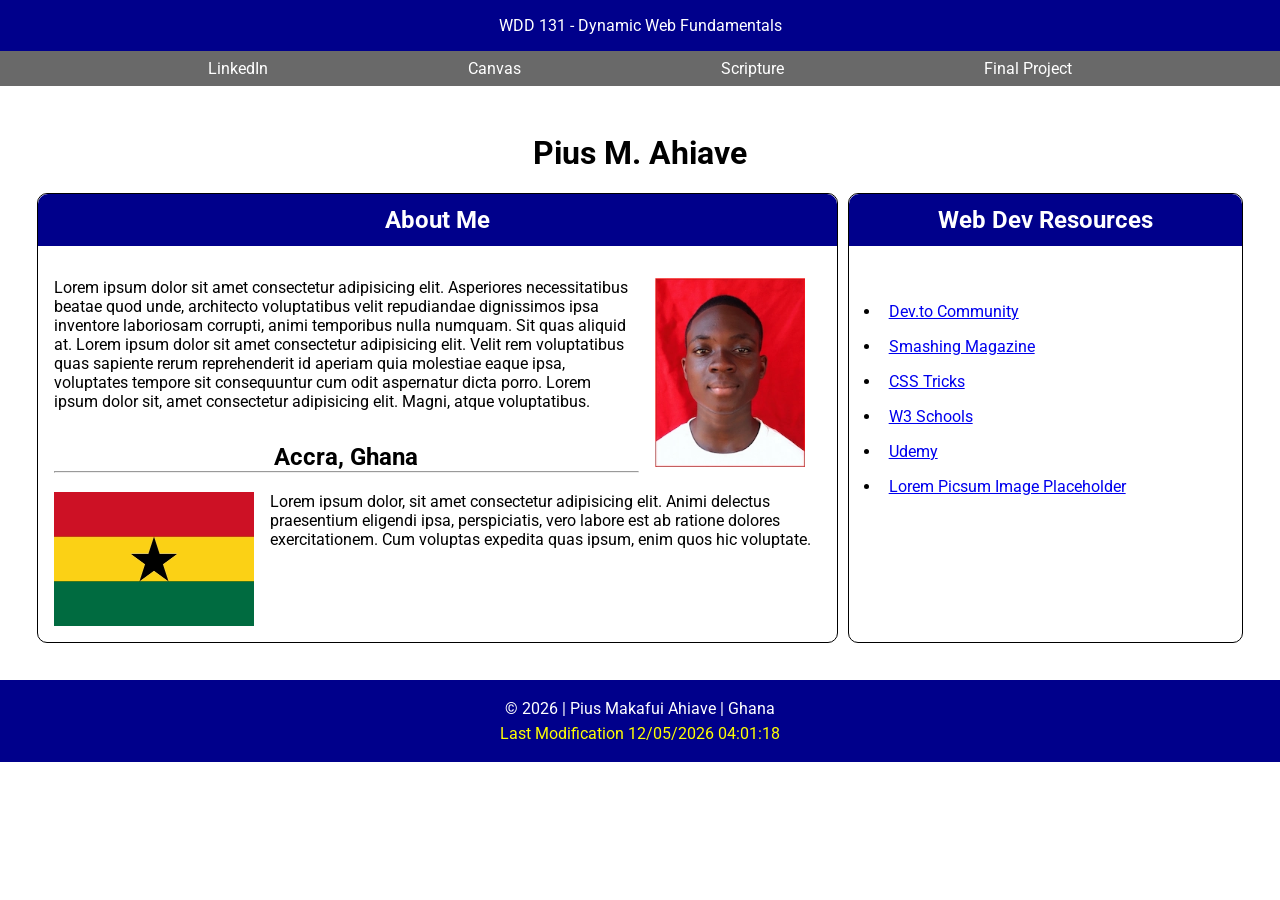
<file: index.html>
<!DOCTYPE html>
<html lang="en">
<head>
    <meta charset="UTF-8">
    <meta name="viewport" content="width=device-width, initial-scale=1.0">
    <meta name="description" content="WDD 131 - Dynamic Web Fundamentals - Pius Ahiave, a homepage with the author's personal information.">
    <meta name="author" content="Pius Ahiave">
    <title>WDD 131 - Dynamic Web Fundamentals - Pius Ahiave</title>
    <link rel="stylesheet" href="styles/base.css">
    <script src="scripts/getdates.js" defer></script>
    <link rel="preconnect" href="https://fonts.googleapis.com">
    <link rel="preconnect" href="https://fonts.gstatic.com" crossorigin>
    <link href="https://fonts.googleapis.com/css2?family=Roboto:ital@0;1&display=swap" rel="stylesheet">
</head>
<body>
    <header>
        <span id="course-title">WDD 131 - Dynamic Web Fundamentals</span>
        <nav>
            <ul>
                <li><a href="www.linkedin.com">LinkedIn</a></li>
                <li><a href="https://byupw.instructure.com">Canvas</a></li>
                <li><a href="https://www.churchofjesuschrist.org/study/scriptures/bofm/1-ne/3?lang=eng&id=p7#p7">Scripture</a></li>
                <li><a href="#">Final Project</a></li>
            </ul>
        </nav>
    </header>
    <main>
        <h1>Pius M. Ahiave</h1>
        <section class="card first">
            <h2>About Me</h2> 
            <div class="one">
                <img src="images/profile.webp" alt="My picture / profile picture" width="150">
                <p>Lorem ipsum dolor sit amet consectetur adipisicing elit. Asperiores necessitatibus beatae quod unde, architecto voluptatibus velit repudiandae dignissimos ipsa inventore laboriosam corrupti, animi temporibus nulla numquam. Sit quas aliquid at. Lorem ipsum dolor sit amet consectetur adipisicing elit. Velit rem voluptatibus quas sapiente rerum reprehenderit id aperiam quia molestiae eaque ipsa, voluptates tempore sit consequuntur cum odit aspernatur dicta porro. Lorem ipsum dolor sit, amet consectetur adipisicing elit. Magni, atque voluptatibus.</p>
            </div>
            <div class="two">
                <h2>Accra, Ghana</h2>
                <hr>
                <br>
                <img src="images/flag.webp" alt="Flag of Ghana" width="200">
                <p>Lorem ipsum dolor, sit amet consectetur adipisicing elit. Animi delectus praesentium eligendi ipsa, perspiciatis, vero labore est ab ratione dolores exercitationem. Cum voluptas expedita quas ipsum, enim quos hic voluptate.</p>
            </div>
        </section>
        <section class="card second">
            <h2>Web Dev Resources</h2>
            <div class="three">
                <ul>
                    <li><a href="#">Dev.to Community</a></li>
                    <li><a href="#">Smashing Magazine</a></li>
                    <li><a href="#">CSS Tricks</a></li>
                    <li><a href="#">W3 Schools</a></li>
                    <li><a href="#">Udemy</a></li>
                    <li><a href="#">Lorem Picsum Image Placeholder</a></li>
                </ul>
            </div>
        </section>
    </main>
    <footer>
        <p>© <span id="currentyear"></span> | Pius Makafui Ahiave | Ghana</p>
        <p id="lastModified"></p>
    </footer>
</body>
</html>
</file>
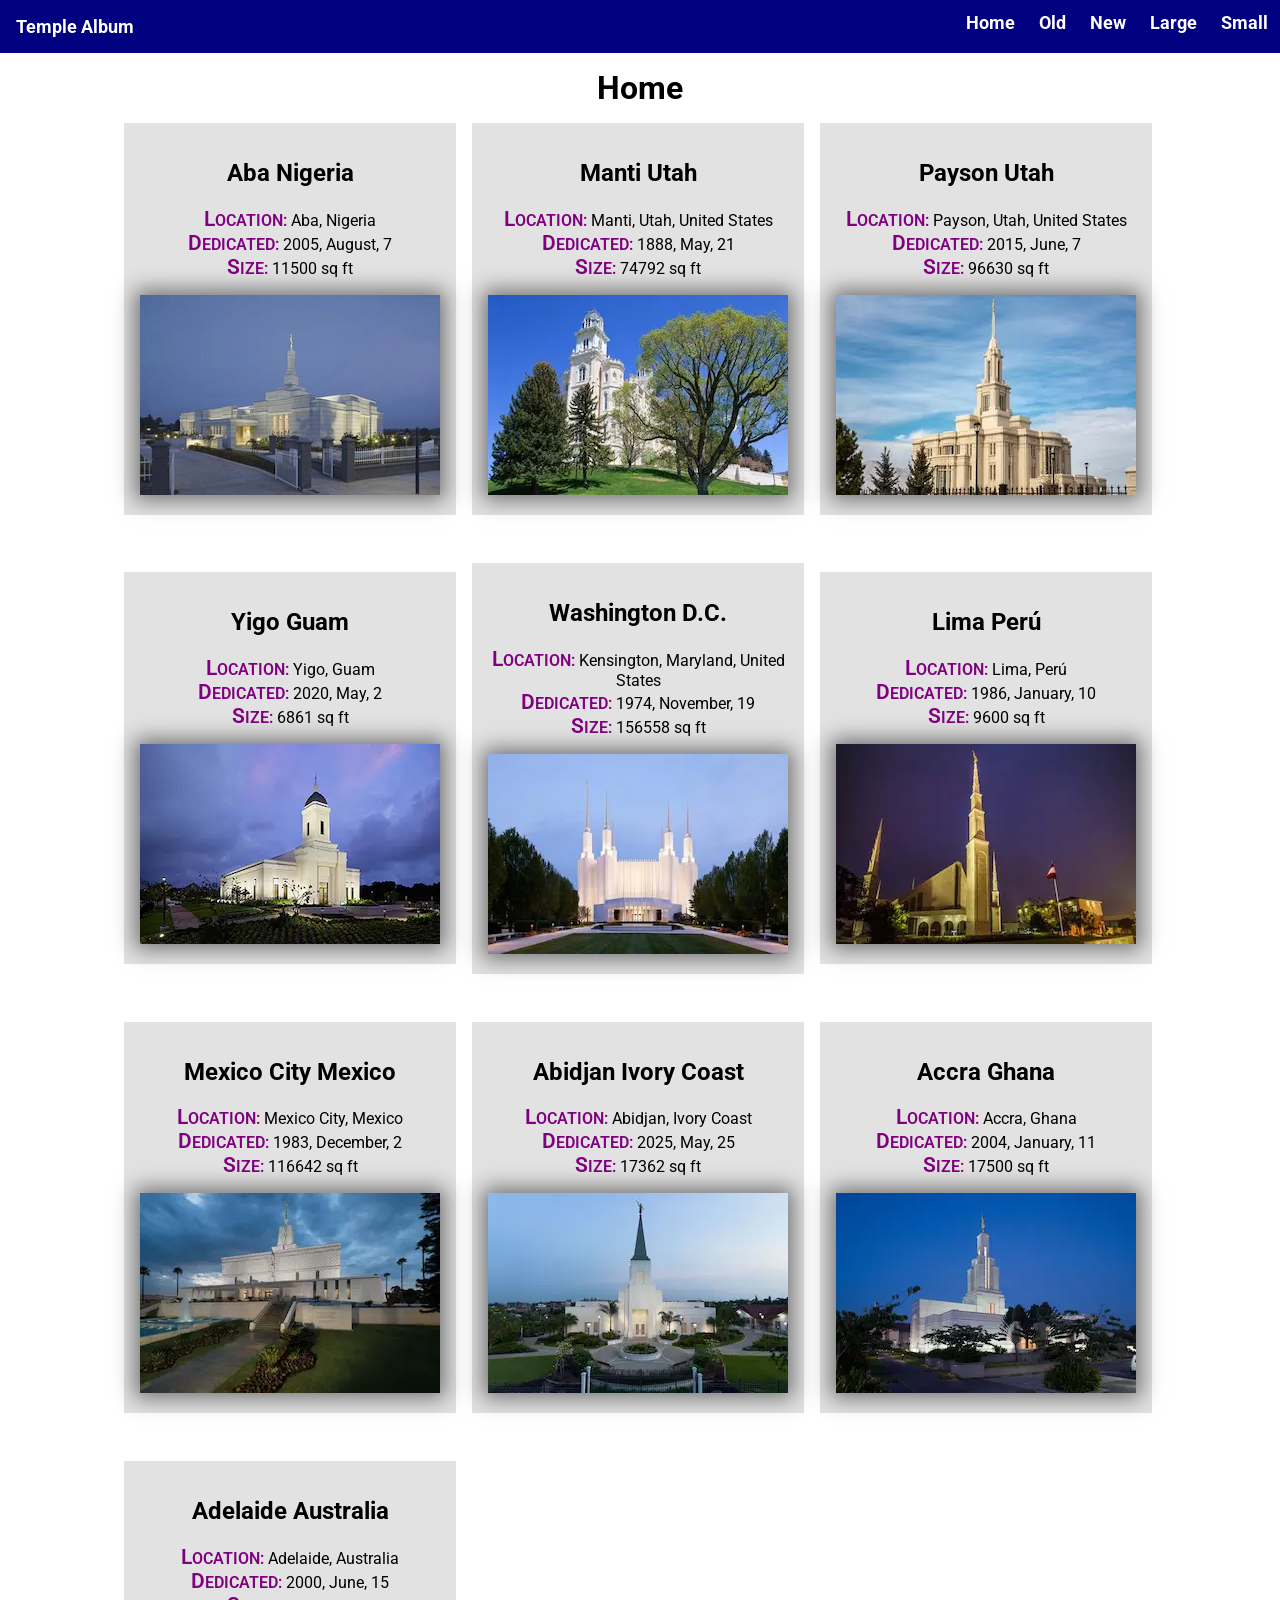
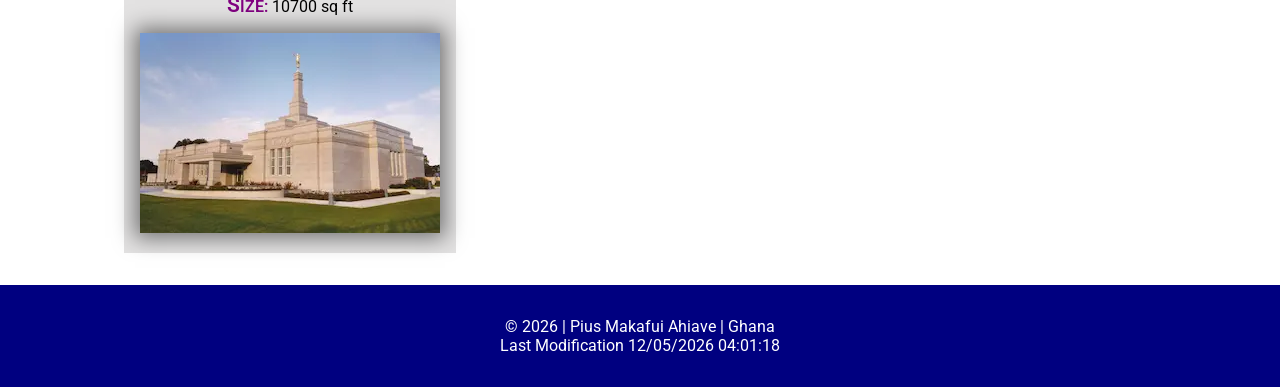
<file: filtered-temples.html>
<!DOCTYPE html>
<html lang="en">
<head>
    <meta charset="UTF-8">
    <meta name="viewport" content="width=device-width, initial-scale=1.0">
    <meta name="description" content="A basic page to demonstrate programming responsive page and menu.">
    <meta name="author" content="Pius Ahiave">
    <title>Temple Album</title>
    <link rel="stylesheet" href="styles/filtered-temples.css">
    <link rel="stylesheet" href="styles/filtered-temples-large.css">
    <script src="scripts/filtered-temples.js" defer></script>
    <link rel="preconnect" href="https://fonts.googleapis.com">
    <link rel="preconnect" href="https://fonts.gstatic.com" crossorigin>
    <link href="https://fonts.googleapis.com/css2?family=Roboto:ital@0;1&display=swap" rel="stylesheet">
</head>
<body>
    <header>
        <div id="heading">Temple Album</div>
        <nav>
            <ul class="navigation">
                <li><a href="#" id="home">Home</a></li>
                <li><a href="#" id="old">Old</a></li>
                <li><a href="#" id="new">New</a></li>
                <li><a href="#" id="large">Large</a></li>
                <li><a href="#" id="small">Small</a></li>
            </ul>
        </nav>
        <button id="menu" aria-label="Menu"></button>
    </header>
    <main>
        <h1>Home</h1>
        <div class="gallery">
        </div>
    </main>
    <footer>
        <p>© <span id="currentyear"></span> | Pius Makafui Ahiave | Ghana</p>
        <p id="lastModified"></p>
    </footer>
</body>
</html>
</file>
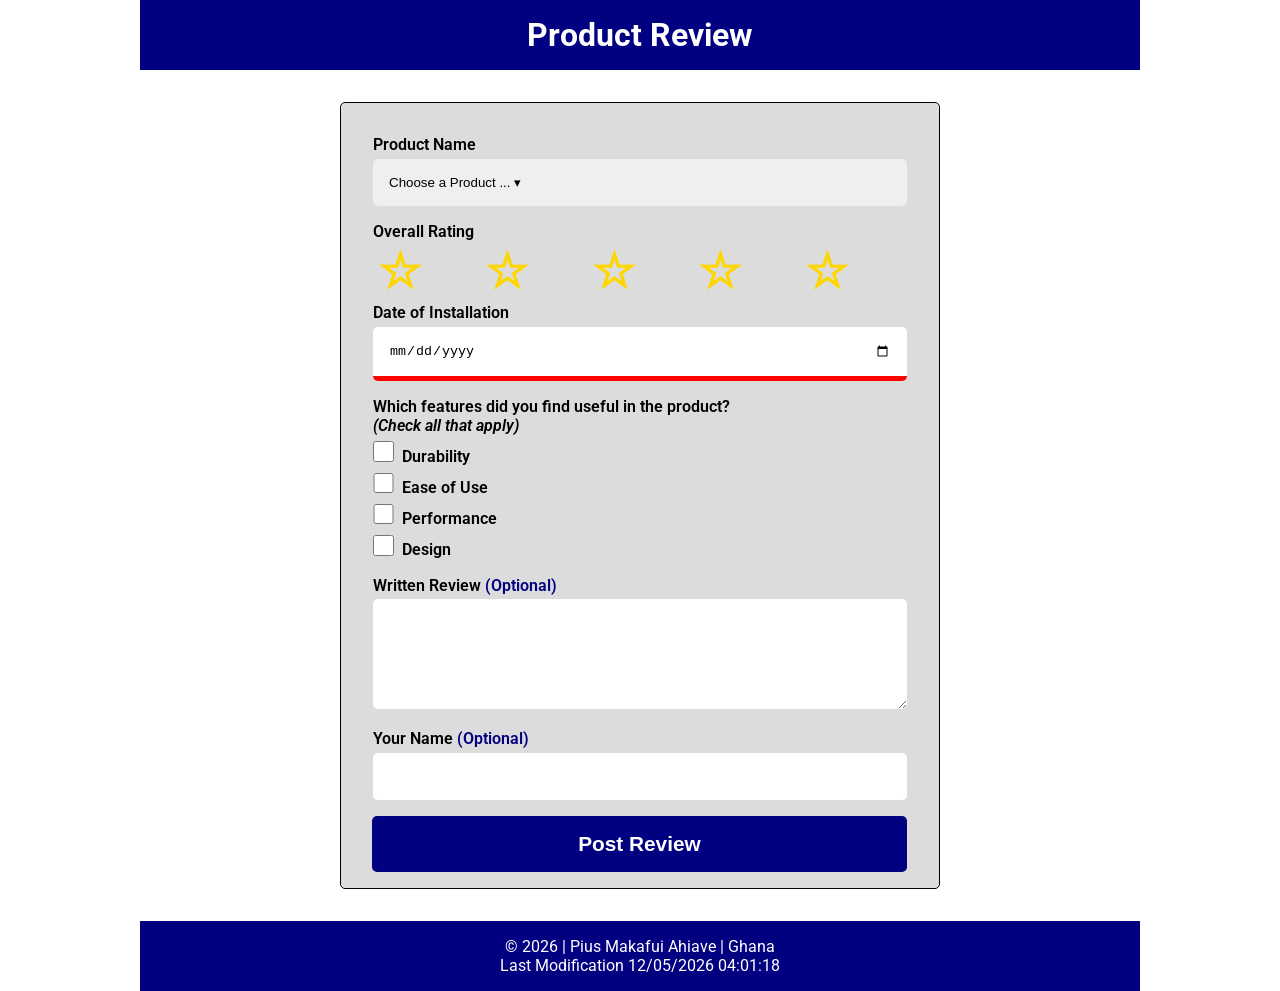
<file: form.html>
<!DOCTYPE html>
<html lang="en">
<head>
    <meta charset="UTF-8">
    <meta name="viewport" content="width=device-width, initial-scale=1.0">
    <meta name="description" content="Product Review; is a page with a form that displays various products for review and submission.">
    <meta name="author" content="Pius Ahiave">
    <title>Product Review</title>
    <link rel="stylesheet" href="styles/form.css">
    <link rel="stylesheet" href="styles/form-large.css">
    <script src="scripts/form.js" defer></script>
    <link rel="preconnect" href="https://fonts.googleapis.com">
    <link rel="preconnect" href="https://fonts.gstatic.com" crossorigin>
    <link href="https://fonts.googleapis.com/css2?family=Roboto:ital@0;1&display=swap" rel="stylesheet">
</head>
<body>
    <header>
    </header>
    <main>
        <h1>Product Review</h1>
        <form method="get" action="review.html">
            <div>
                <label for="product">Product Name</label>
                <select id="product" name="product" required>
                    <option value="" disabled selected>Choose a Product ... &#9662;</option>
                </select>
            </div>
            <p id="sub">Overall Rating</p>
            <div class="stars">
                <input type="radio" id="fivestar" name="rating" value="5" required><label for="fivestar"></label>
                <input type="radio" id="fourstar" name="rating" value="4" required><label for="fourstar"></label>
                <input type="radio" id="threestar" name="rating" value="3" required><label for="threestar"></label>
                <input type="radio" id="twostar" name="rating" value="2" required><label for="twostar"></label>
                <input type="radio" id="onestar" name="rating" value="1" required><label for="onestar"></label>
            </div>
            <div>
                <label for="date">Date of Installation</label>
                <input type="date" id="date" name="date" required>
            </div>
            <div class="check">
                <p>Which features did you find useful in the product?<br><span class="edit">(Check all that apply)</span></p>
                <label for="durability"><input type="checkbox" id="durability" name="durability" value="durability">Durability</label>
                <label for="use"><input type="checkbox" id="use" name="use" value="use">Ease of Use</label>
                <label for="performance"><input type="checkbox" id="performance" name="performance" value="performance">Performance</label>
                <label for="design"><input type="checkbox" id="design" name="design" value="design">Design</label>
            </div>
            <div>
                <label for="review">Written Review<span class="highlighted"> (Optional)</span></label>
                <textarea id="review" name="review"></textarea>
            </div>
            <div>
                <label for="name">Your Name<span class="highlighted"> (Optional)</span></label>
                <input type="text" id="name" name="name">
            </div>
            <button type="submit" value="review.html">Post Review</button>     
        </form>
    </main>
    <footer>
        <p>© <span id="currentyear"></span> | Pius Makafui Ahiave | Ghana</p>
        <p id="lastModified"></p>
    </footer>
</body>
</html>
</file>
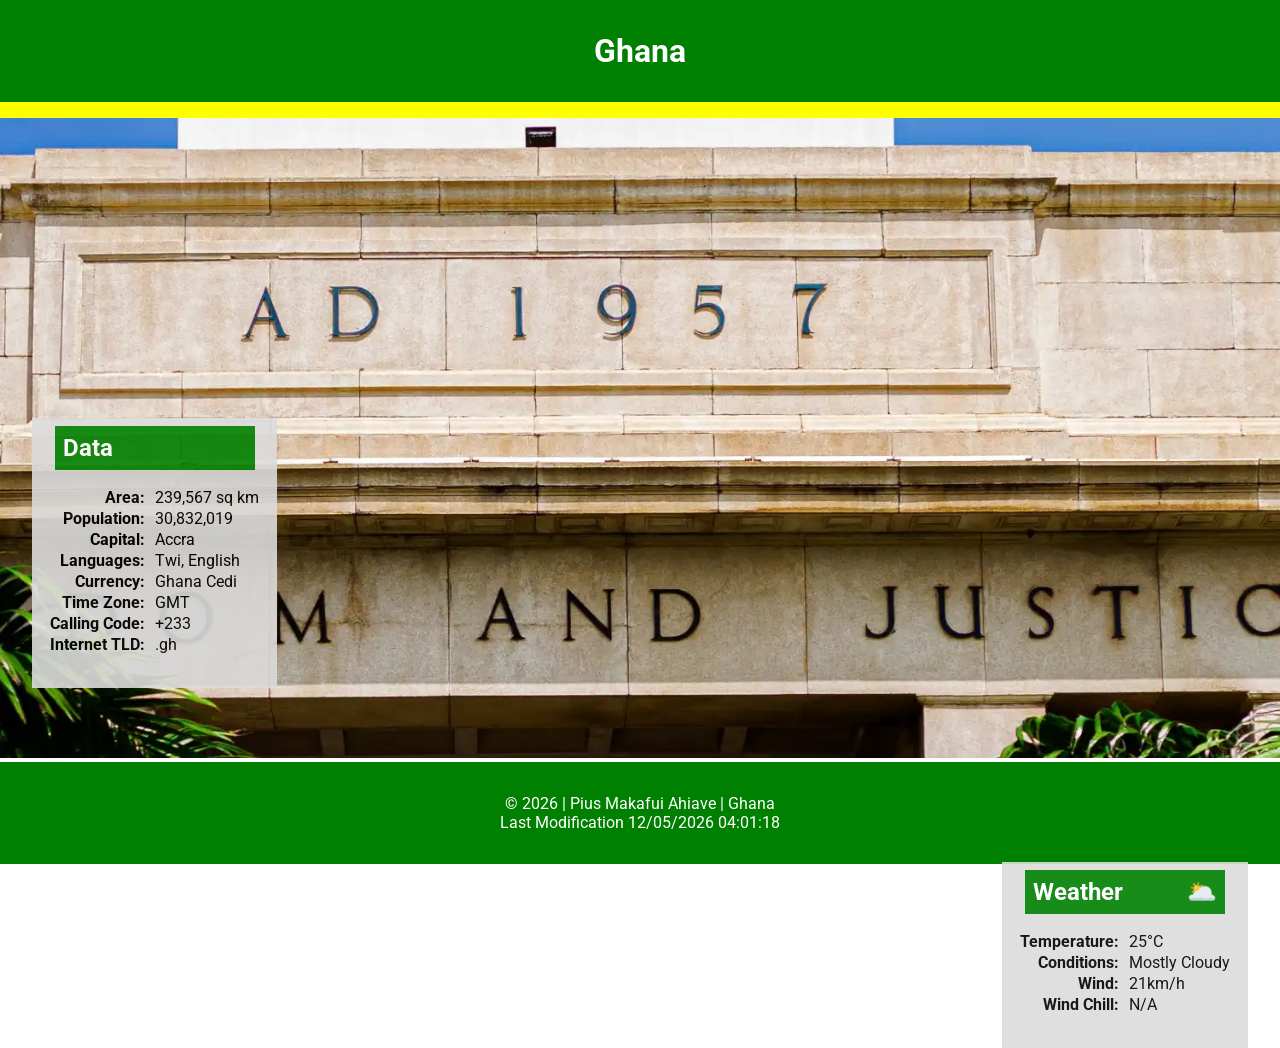
<file: place.html>
<!DOCTYPE html>
<html lang="en">
<head>
    <meta charset="UTF-8">
    <meta name="viewport" content="width=device-width, initial-scale=1.0">
    <meta name="description" content="Country Page - a page that displays information about my country using thr colours and images of monuments to design a responsive page.">
    <meta name="author" content="Pius Ahiave">
    <title>Country Page</title>
    <link rel="stylesheet" href="styles/place.css">
    <link rel="stylesheet" href="styles/place-large.css">
    <link rel="stylesheet" href="styles/place-medium.css">
    <script src="scripts/place.js" defer></script>
    <link rel="preconnect" href="https://fonts.googleapis.com">
    <link rel="preconnect" href="https://fonts.gstatic.com" crossorigin>
    <link href="https://fonts.googleapis.com/css2?family=Roboto:ital@0;1&display=swap" rel="stylesheet">
</head>
<body>
    <header>
        <h1>Ghana</h1>
        <nav></nav>
    </header>
    <main>
        <div class="hero">
            <picture>
                <source srcset="images/my-country-large.webp" media="(min-width: 1000px)">
                <source srcset="images/my-country-medium.webp" media="(min-width: 500px)">
                <img src="images/my-country-small.webp" alt="Statue of Dr. Kwame Nkrumah" width="500" height="250">
            </picture>
        </div>
        <div id="one" class="card">
            <h2>Data</h2>
            <table>
                <tbody>
                    <tr>
                        <td class="label">Area:</td>
                        <td class="value">239,567 sq km</td>
                    </tr>
                    <tr>
                        <td class="label">Population:</td>
                        <td class="value">30,832,019</td>
                    </tr>
                    <tr>
                        <td class="label">Capital:</td>
                        <td class="value">Accra</td>
                    </tr>
                    <tr>
                        <td class="label">Languages:</td>
                        <td class="value">Twi, English</td>
                    </tr>
                    <tr>
                        <td class="label">Currency:</td>
                        <td class="value">Ghana Cedi</td>
                    </tr>
                    <tr>
                        <td class="label">Time Zone:</td>
                        <td class="value">GMT</td>
                    </tr>
                    <tr>
                        <td class="label">Calling Code:</td>
                        <td class="value">+233</td>
                    </tr>
                    <tr>
                        <td class="label">Internet TLD:</td>
                        <td class="value">.gh</td>
                    </tr>
                </tbody>
            </table>
        </div>
        <div id="two" class="card">
            <h2 id="weather">Weather</h2>
            <div id="icon">
                <img src="images/partly-cloudy.svg" alt="Partly cloudy weather condition">
            </div>
            <table>
                <tbody>
                    <tr>
                        <td class="label">Temperature:</td>
                        <td class="value">25°C</td>
                    </tr>
                    <tr>
                        <td class="label">Conditions:</td>
                        <td class="value">Mostly Cloudy</td>
                    </tr>
                    <tr>
                        <td class="label">Wind:</td>
                        <td class="value">21km/h</td>
                    </tr>
                    <tr>
                        <td class="label">Wind Chill:</td>
                        <td id="windchill" class="value"></td>
                    </tr>
                </tbody>
            </table> 
        </div>
    </main>
    <footer>
        <p>© <span id="currentyear"></span> | Pius Makafui Ahiave | Ghana</p>
        <p id="lastModified"></p>
    </footer>
</body>
</html>
</file>
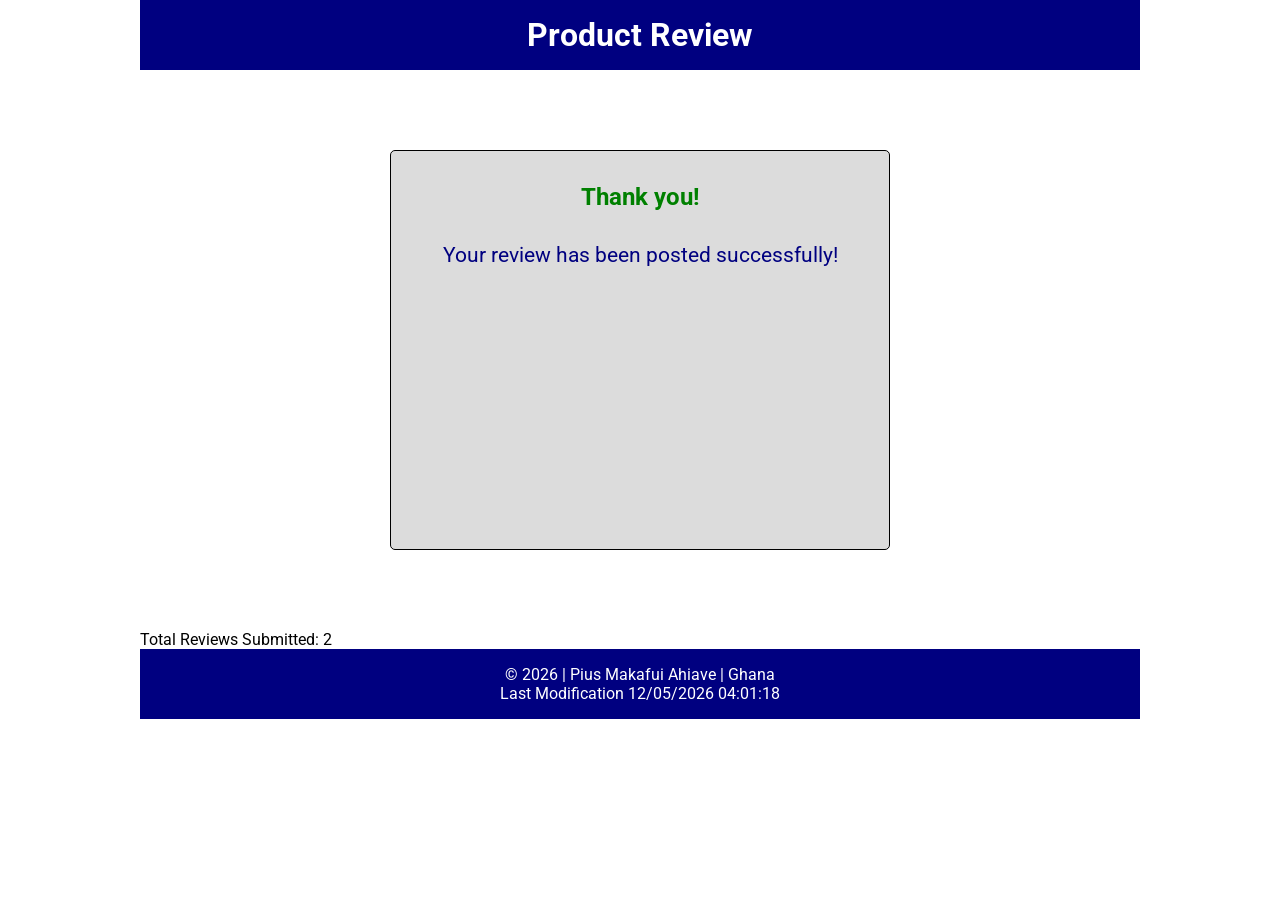
<file: review.html>
<!DOCTYPE html>
<html lang="en">
<head>
    <meta charset="UTF-8">
    <meta name="viewport" content="width=device-width, initial-scale=1.0">
    <meta name="description" content="Review Page; is a basic page that displays to shows confirmation of a successfully submitted form.">
    <meta name="author" content="Pius Ahiave">
    <title>Review Page</title>
    <link rel="stylesheet" href="styles/form.css">
    <link rel="stylesheet" href="styles/form-large.css">
    <script src="scripts/form.js" defer></script>
    <link rel="preconnect" href="https://fonts.googleapis.com">
    <link rel="preconnect" href="https://fonts.gstatic.com" crossorigin>
    <link href="https://fonts.googleapis.com/css2?family=Roboto:ital@0;1&display=swap" rel="stylesheet">
</head>
<body>
    <header>
    </header>
    <main>
        <h1>Product Review</h1>
        <div id="confirm">
            <h2>Thank you!</h2>
            <p id="message">Your review has been posted successfully!</p>
        </div>
        <div id="counter"></div>
    </main>
    <footer>
        <p>© <span id="currentyear"></span> | Pius Makafui Ahiave | Ghana</p>
        <p id="lastModified"></p>
    </footer>
</body>
</html>
</file>
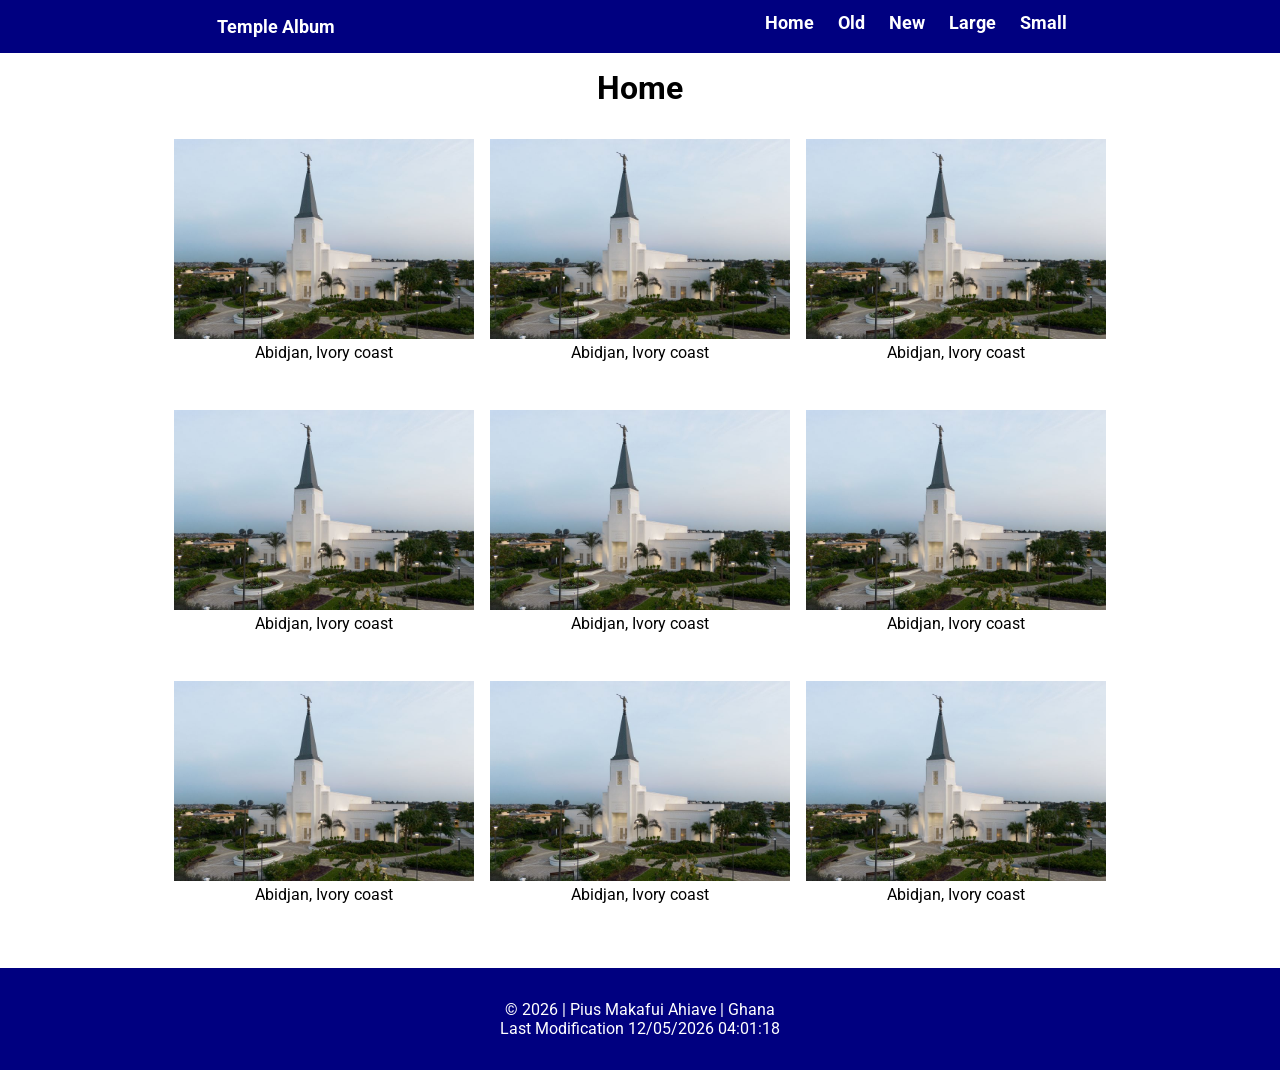
<file: temples.html>
<!DOCTYPE html>
<html lang="en">
<head>
    <meta charset="UTF-8">
    <meta name="viewport" content="width=device-width, initial-scale=1.0">
    <meta name="description" content="A basic page to demonstrate programming responsive page and menu.">
    <meta name="author" content="Pius Ahiave">
    <title>Temple Album</title>
    <link rel="stylesheet" href="styles/temples.css">
    <link rel="stylesheet" href="styles/temples-large.css">
    <script src="scripts/temples.js" defer></script>
    <link rel="preconnect" href="https://fonts.googleapis.com">
    <link rel="preconnect" href="https://fonts.gstatic.com" crossorigin>
    <link href="https://fonts.googleapis.com/css2?family=Roboto:ital@0;1&display=swap" rel="stylesheet">
</head>
<body>
    <header>
        <div id="heading">Temple Album</div>
        <button id="menu" aria-label="Menu"></button>
        <nav>
            <ul class="navigation">
                <li><a href="#">Home</a></li>
                <li><a href="#">Old</a></li>
                <li><a href="#">New</a></li>
                <li><a href="#">Large</a></li>
                <li><a href="#">Small</a></li>
            </ul>
        </nav>
    </header>
    <main>
        <h1>Home</h1>
        <div class="gallery">
            <figure>
                <img src="images/abidjan-ivory-coast.jpeg" alt="Abidjan LDS temple">
                <figcaption>Abidjan, Ivory coast</figcaption>
            </figure>
        </div>
        <div class="gallery">
            <figure>
                <img src="images/abidjan-ivory-coast.jpeg" alt="Abidjan LDS temple">
                <figcaption>Abidjan, Ivory coast</figcaption>
            </figure>
        </div>
        <div class="gallery">
            <figure>
                <img src="images/abidjan-ivory-coast.jpeg" alt="Abidjan LDS temple">
                <figcaption>Abidjan, Ivory coast</figcaption>
            </figure>
        </div>
        <div class="gallery">
            <figure>
                <img src="images/abidjan-ivory-coast.jpeg" alt="Abidjan LDS temple">
                <figcaption>Abidjan, Ivory coast</figcaption>
            </figure>
        </div>
        <div class="gallery">
            <figure>
                <img src="images/abidjan-ivory-coast.jpeg" alt="Abidjan LDS temple">
                <figcaption>Abidjan, Ivory coast</figcaption>
            </figure>
        </div>
        <div class="gallery">
            <figure>
                <img src="images/abidjan-ivory-coast.jpeg" alt="Abidjan LDS temple">
                <figcaption>Abidjan, Ivory coast</figcaption>
            </figure>
        </div>
        <div class="gallery">
            <figure>
                <img src="images/abidjan-ivory-coast.jpeg" alt="Abidjan LDS temple">
                <figcaption>Abidjan, Ivory coast</figcaption>
            </figure>
        </div>
        <div class="gallery">
            <figure>
                <img src="images/abidjan-ivory-coast.jpeg" alt="Abidjan LDS temple">
                <figcaption>Abidjan, Ivory coast</figcaption>
            </figure>
        </div>
        <div class="gallery">
            <figure>
                <img src="images/abidjan-ivory-coast.jpeg" alt="Abidjan LDS temple">
                <figcaption>Abidjan, Ivory coast</figcaption>
            </figure>
        </div>
    </main>
    <footer>
        <p>© <span id="currentyear"></span> | Pius Makafui Ahiave | Ghana</p>
        <p id="lastModified"></p>
    </footer>
</body>
</html>
</file>
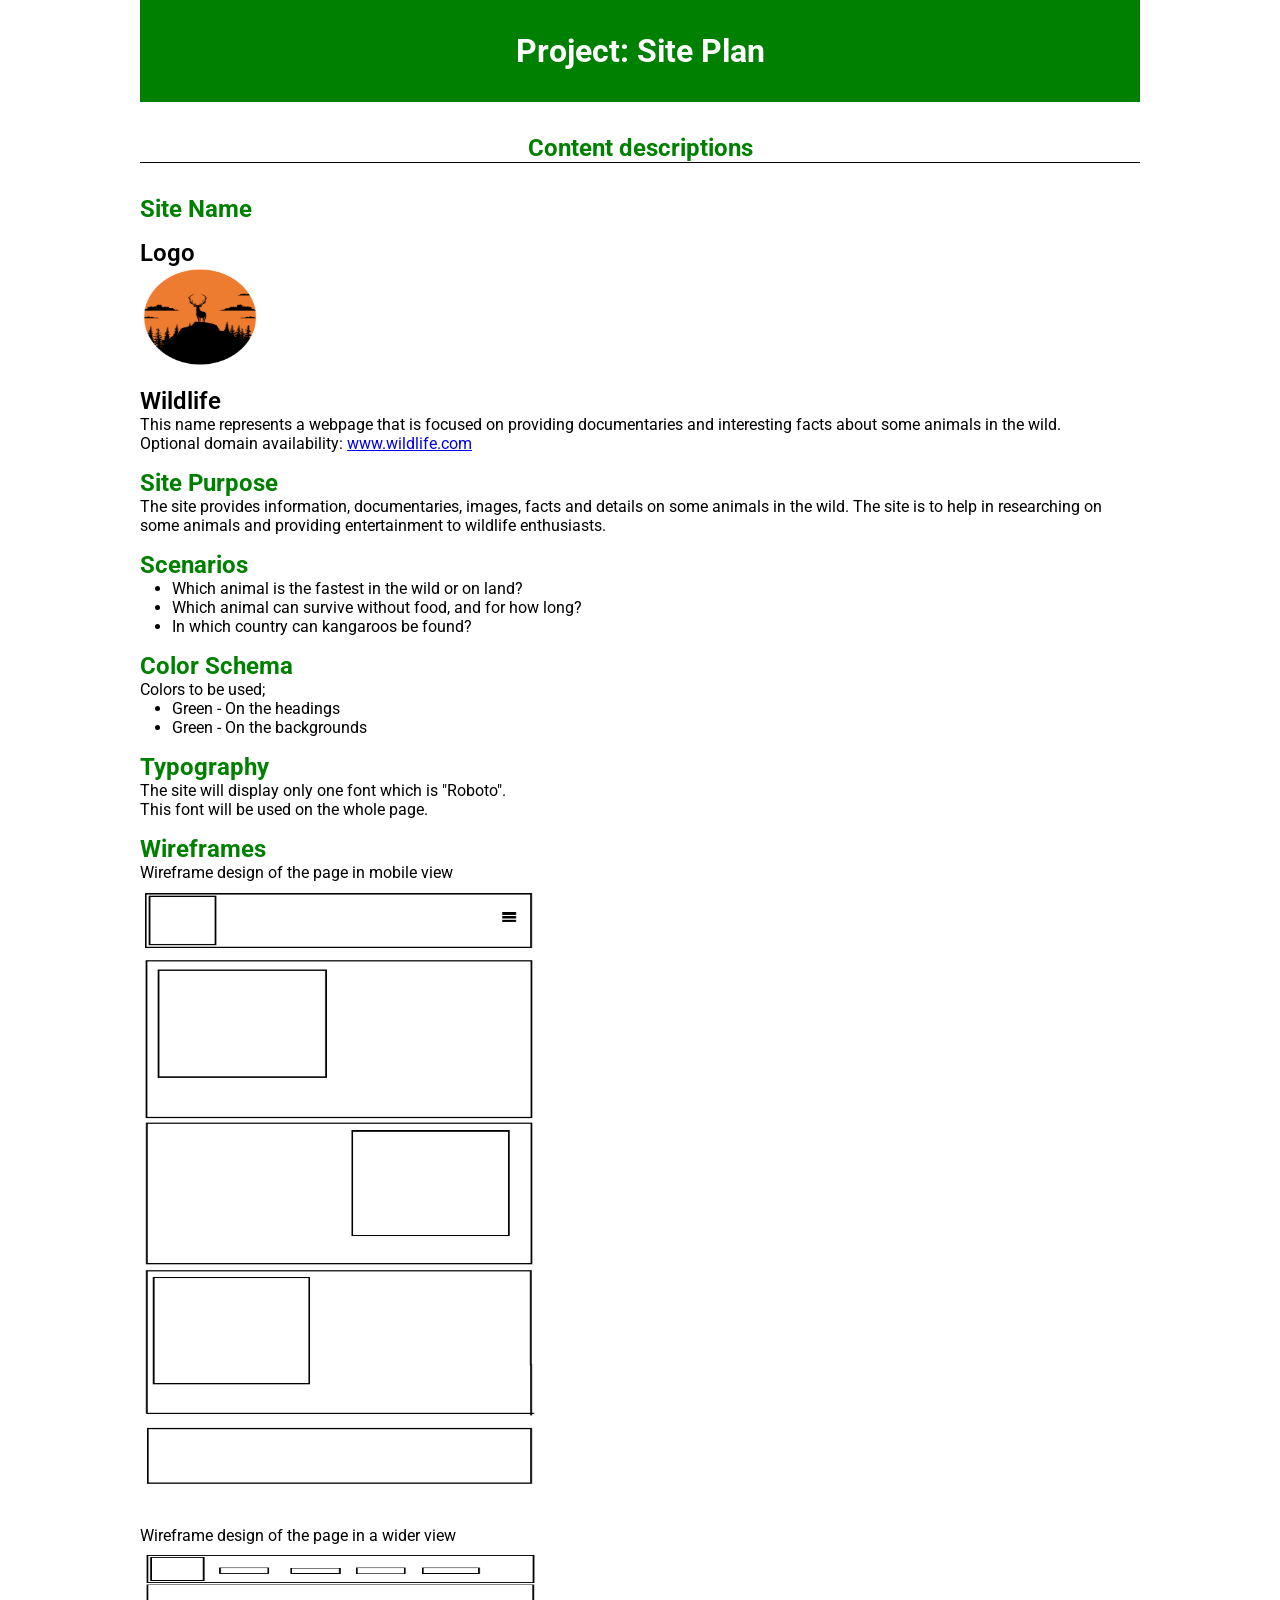
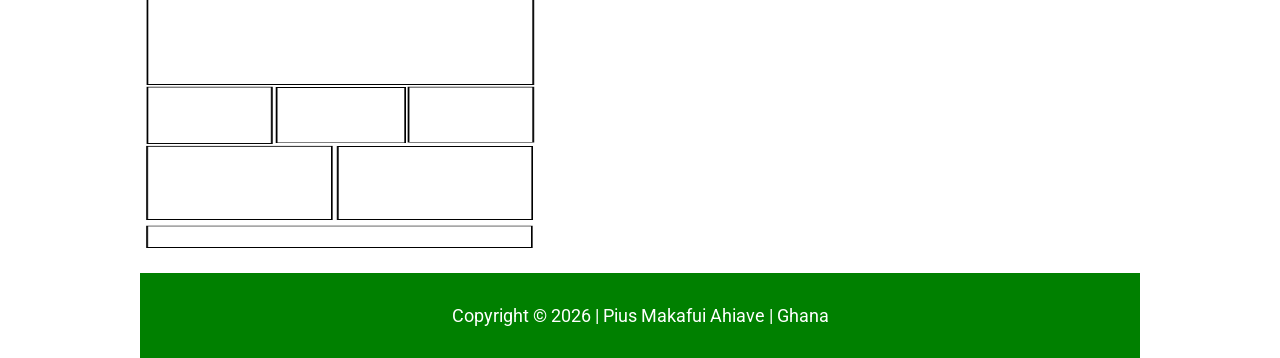
<file: project/siteplan.html>
<!DOCTYPE html>
<html lang="en">
<head>
    <meta charset="UTF-8">
    <meta name="viewport" content="width=device-width, initial-scale=1.0">
    <meta name="description" content="Project Site Plan; is a basic page that provides a brief and simplified description of the contents of a page called 'wildlife'">
    <meta name="author" content="Pius Ahiave">
    <title>Project Site Plan</title>
    <link rel="stylesheet" href="styles/siteplan.css">
    <link rel="preconnect" href="https://fonts.googleapis.com">
    <link rel="preconnect" href="https://fonts.gstatic.com" crossorigin>
    <link href="https://fonts.googleapis.com/css2?family=Roboto:ital@0;1&display=swap" rel="stylesheet">
</head>
<body>
    <header>
        <h1>Project: Site Plan</h1>
    </header>
    <main>
        <h2 id="first">Content descriptions</h2>
        <section>
            <h2>Site Name</h2>
            <div id="logo">
                <p class="sub">Logo</p>
                <img src="images/wildlife.jpg" alt="Wildlife logo: a deer standing on a hill" width="120"
                height="100" loading="lazy">
            </div>
            <p class="sub">Wildlife</p>
            <p>This name represents a webpage that is focused on providing documentaries and interesting facts about some animals in the wild.<br>Optional domain availability: <a href="#">www.wildlife.com</a></p>
        </section>
        <section>
            <h2>Site Purpose</h2>
            <p>The site provides information, documentaries, images, facts and details on some animals in the wild. The site is to help in researching on some animals and providing entertainment to wildlife enthusiasts.</p>
        </section>
        <section>
            <h2>Scenarios</h2>
            <ul>
                <li>Which animal is the fastest in the wild or on land?</li>
                <li>Which animal can survive without food, and for how long?</li>
                <li>In which country can kangaroos be found?</li>
            </ul>
        </section>
        <section>
            <h2>Color Schema</h2>
            <p>Colors to be used;</p>
            <ul>
                <li>Green - On the headings</li>
                <li>Green - On the backgrounds</li>
            </ul>
        </section>
        <section>
            <h2>Typography</h2>
            <p>The site will display only one font which is "Roboto".<br>This font will be used on the whole page.</p>
        </section>
        <section>
            <h2>Wireframes</h2>
            <div class="frame-A">
                <p>Wireframe design of the page in mobile view</p>
                <img src="images/wireframe-mobile-view.jpg" alt="wireframe">
            </div>
            <div class="frame-B">
                <p>Wireframe design of the page in a wider view</p>
                <img src="images/wireframe-wide-view.jpg" alt="wireframe">
            </div>
        </section>
    </main>
    <footer>
        <p>Copyright © 2026 | Pius Makafui Ahiave | Ghana</p>
    </footer>
</body>
</html>
</file>
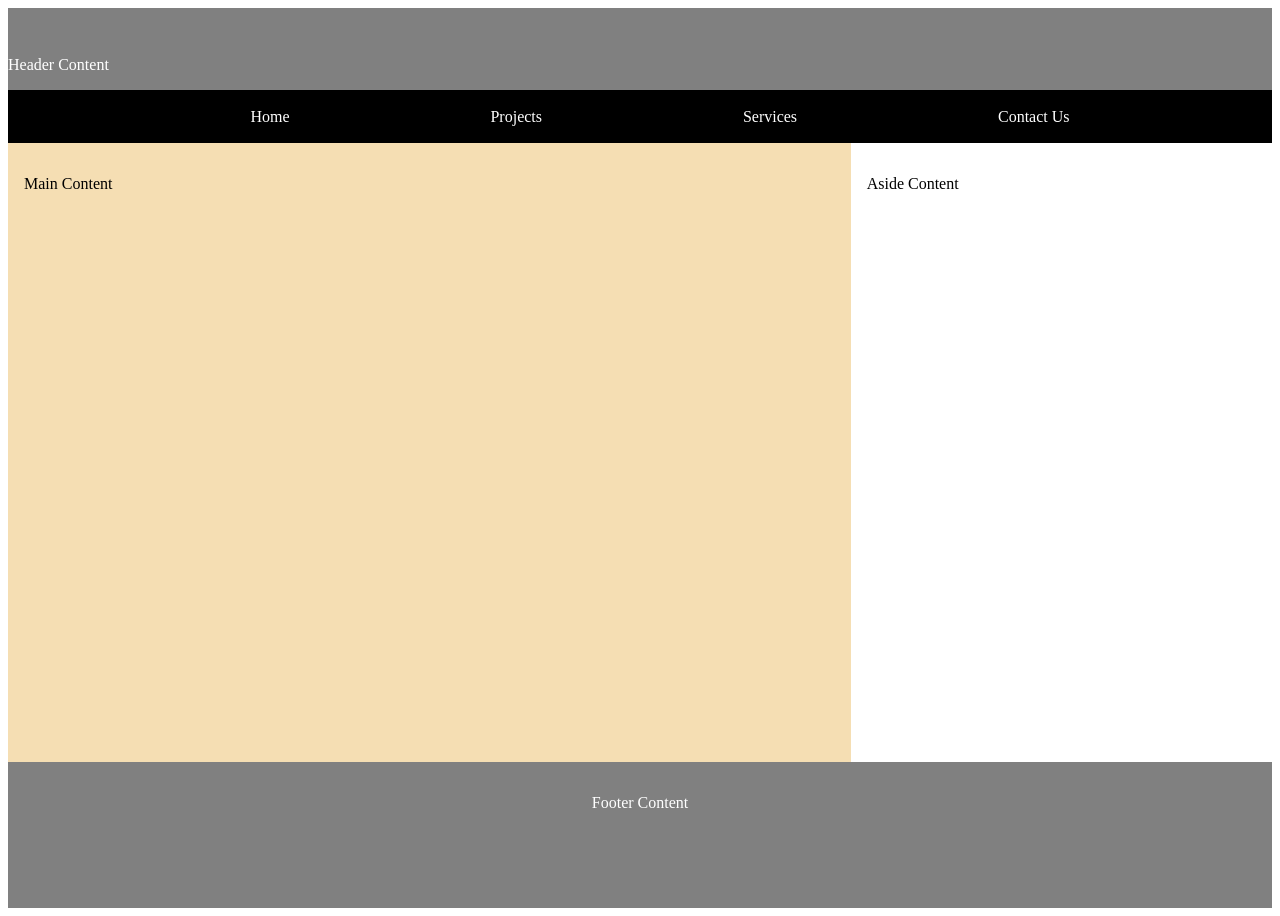
<file: week01/basic-layout.html>
<!DOCTYPE html>
<html lang="en">
<head>
    <meta charset="UTF-8">
    <meta name="viewport" content="width=device-width, initial-scale=1.0">
    <title>Pius Ahiave - WDD131</title>
    <link rel="stylesheet" href="styles/layout.css">
</head>
<body>
    <header>
        <p>Header Content</p>
        <nav>
            <ul>
                <li><a href="#">Home</a></li>
                <li><a href="#">Projects</a></li>
                <li><a href="#">Services</a></li>
                <li><a href="#">Contact Us</a></li>
            </ul>
        </nav>
    </header>
    <main>
        <p>Main Content</p>
    </main>
    <aside>
        <p>Aside Content</p>
    </aside>
    <footer>
        <p>Footer Content</p>
    </footer>
</body>
</html>
</file>
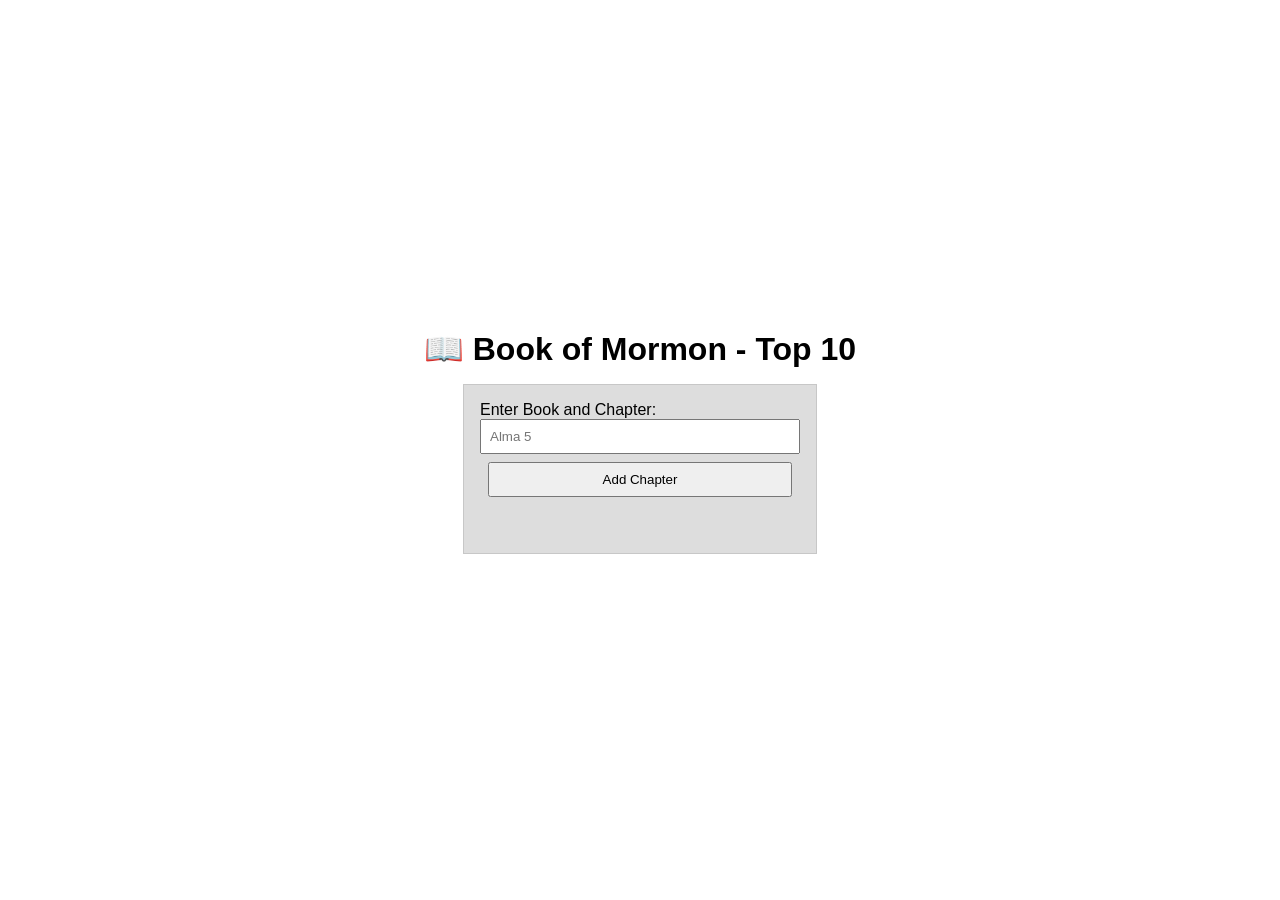
<file: week02/bom.html>
<!DOCTYPE html>
<html lang="en">
<head>
    <meta charset="UTF-8">
    <meta name="viewport" content="width=device-width, initial-scale=1.0">
    <meta name="description" content="Book of Mormon - Top 10 basic page for adding and displaying favorite Book of Mormon chapters.">
    <meta name="author" content="Pius Ahiave">
    <title>Book of Mormon - Top 10</title>
    <link rel="stylesheet" href="styles/bom.css">
    <script src="scripts/bom.js" defer></script>
</head>
<body>
    <h1>📖 Book of Mormon - Top 10</h1>
    <main>
        <label for="favchap">Enter Book and Chapter: </label>
        <input type="text" id="favchap" placeholder="Alma 5">
        <button type="submit">Add Chapter</button>
        <ul id="list"></ul>
    </main>
</body>
</html>
</file>
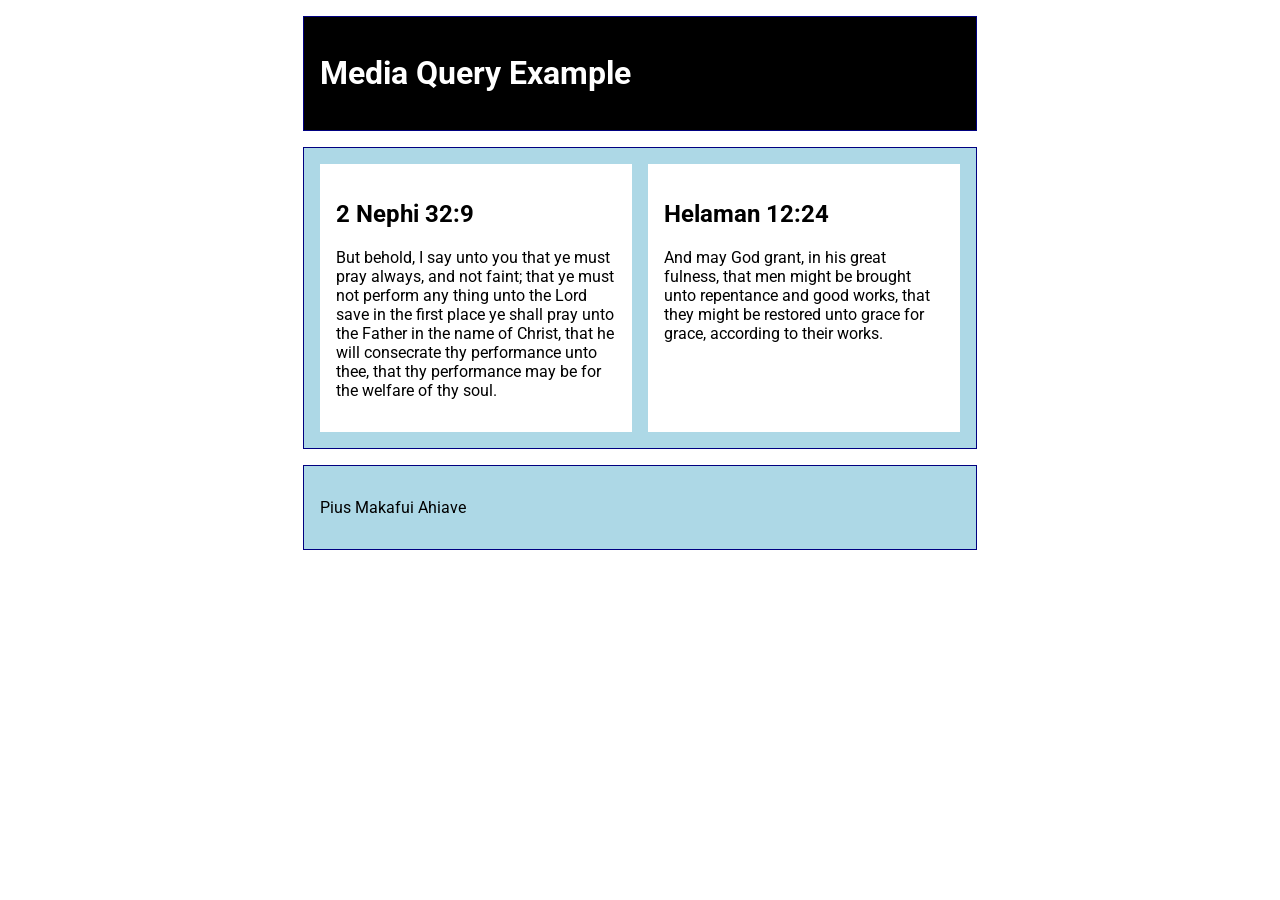
<file: week02/media-query.html>
<!DOCTYPE html>
<html lang="en">
<head>
    <meta charset="UTF-8">
    <meta name="viewport" content="width=device-width, initial-scale=1.0">
    <title>WDD 131 - Media Query Example</title>
    <meta name="description" content="Media query learning activity example page.">
    <meta name="author" content="Pius Ahiave">
    <link rel="preconnect" href="https://fonts.googleapis.com">
    <link rel="preconnect" href="https://fonts.gstatic.com" crossorigin>
    <link href="https://fonts.googleapis.com/css2?family=Roboto:ital@0;1&display=swap" rel="stylesheet">
    <link rel="stylesheet" href="styles/media-query.css">
    <link rel="stylesheet" href="styles/media-query-large.css">
</head>
<body>
    <header>
        <h1>Media Query Example</h1>
    </header> 
    <main>
        <section>
            <h2>2 Nephi 32:9</h2>
            <p>But behold, I say unto you that ye must pray always, and not faint; that ye must not perform any thing unto the Lord save in the first place ye shall pray unto the Father in the name of Christ, that he will consecrate thy performance unto thee, that thy performance may be for the welfare of thy soul.</p>
        </section>
        <section>
            <h2>Helaman 12:24</h2>
            <p>And may God grant, in his great fulness, that men might be brought unto repentance and good works, that they might be restored unto grace for grace, according to their works.</p>
        </section>
    </main> 
    <footer>
        <p>Pius Makafui Ahiave</p>
    </footer>
</body>
</html>
</file>
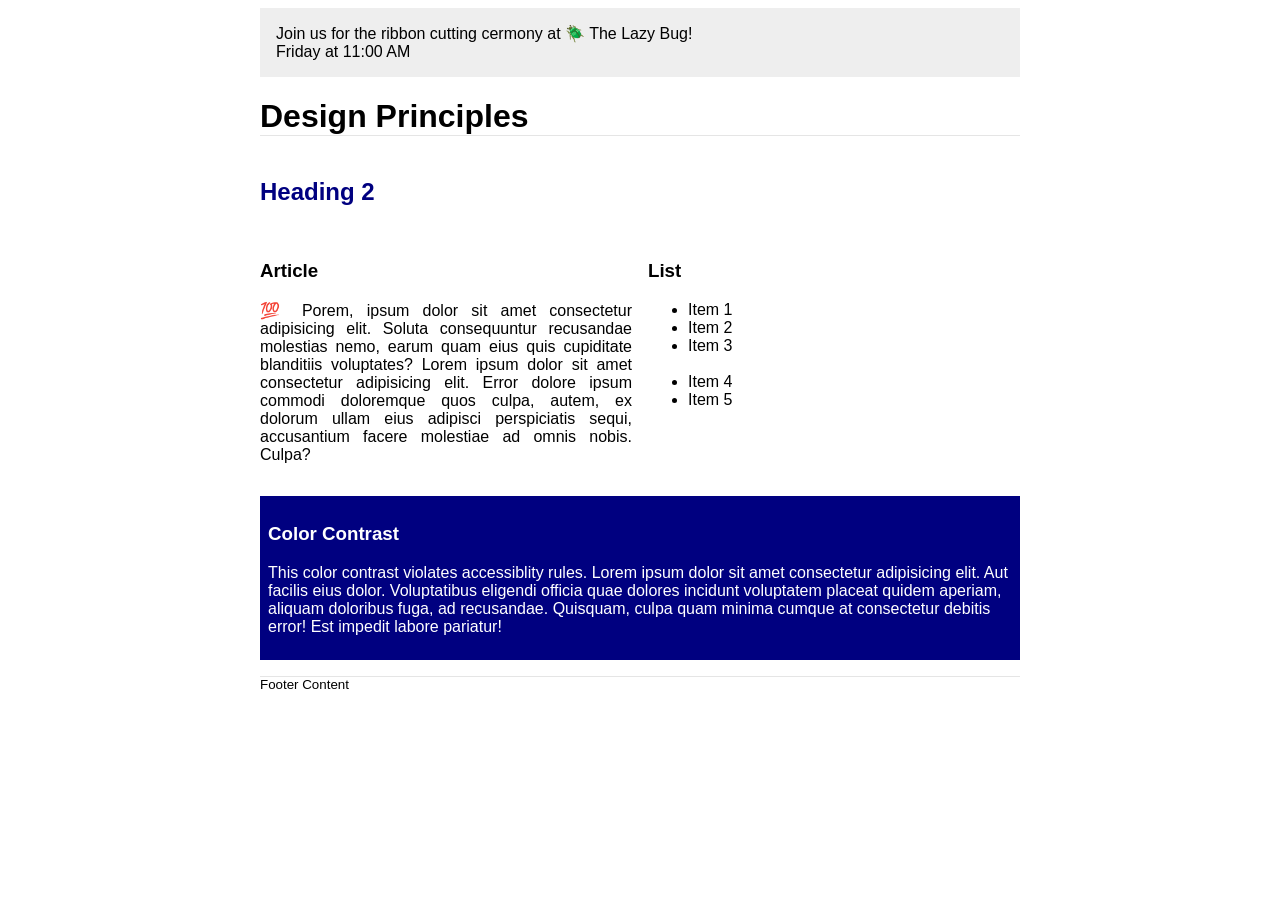
<file: week03/design.html>
<!DOCTYPE html>
<html lang="en">
<head>
    <meta charset="UTF-8">
    <meta name="viewport" content="width=device-width, initial-scale=1.0">
    <meta name="description" content="">
    <meta name="author" content="Pius Ahiave">
    <title>Document</title>
    <link rel="stylesheet" href="styles/design.css">
</head>
<body>
    <header>
        <div class="banner">Join us for the ribbon cutting cermony at 🪲 The Lazy
            Bug!<br>Friday at 11:00 AM</div>
        <h1>Design Principles</h1>
    </header>
    <main>
        <h2>Heading 2</h2>
        <section>
            <h3>Article</h3>
            <article>
                <p>💯 Porem, ipsum dolor sit amet consectetur adipisicing elit. Soluta consequuntur recusandae molestias
                    nemo, earum quam eius quis cupiditate blanditiis voluptates? Lorem ipsum dolor sit amet consectetur
                    adipisicing elit. Error dolore ipsum commodi doloremque quos culpa, autem, ex dolorum ullam eius
                    adipisci perspiciatis sequi, accusantium facere molestiae ad omnis nobis. Culpa?</p>
            </article>
        </section>
        <section>
            <h3>List</h3>
            <ul>
                <li>Item 1</li>
                <li>Item 2</li>
                <li>Item 3<br><br></li>
                <li>Item 4</li>
                <li>Item 5</li>
            </ul>
        </section>
        <div class="callout">
            <h3>Color Contrast</h3>
            <p>This color contrast violates accessiblity rules. Lorem ipsum dolor sit amet consectetur adipisicing elit. Aut
                facilis eius dolor. Voluptatibus eligendi officia quae dolores incidunt voluptatem placeat quidem aperiam,
                aliquam doloribus fuga, ad recusandae. Quisquam, culpa quam minima cumque at consectetur debitis error! Est
                impedit labore pariatur!</p>
        </div>
    </main>
    <footer>
        Footer Content
    </footer>
</body>
</html>
</file>
<file: styles/base.css>
* {
    margin: 0;
    padding: 0;
    box-sizing: border-box;
}

body {
    font-family: "Roboto", sans-serif;
}

header {
    display: flex;
    flex-direction: column;
}

#course-title {
    display: block;
    text-align: center;
    background-color: darkblue;
    color: white;
    padding: 1rem;
}

nav ul {
    display: flex;
    justify-content: space-evenly;
}

nav {
    background-color: dimgrey;
    padding: .5rem
}

nav li {
    list-style: none;
}

nav a {
    color: white;
    text-decoration: none;
}

nav a:hover {
    color: yellow;
    text-decoration: underline;
}

h1 {
    text-align: center;
    grid-column: 1/4;
    padding: 1rem;
}

main {
    display: grid;
    grid-template-columns: repeat(3, 1fr);
    margin: 2rem;
}

.card {
    margin: 5px;
    border: 1px solid black;
    border-radius: 10px;
}

.first {
    grid-column: 1/3;
}

.three {
    padding: 2rem;
}

.three li {
    padding: 0.5rem;
}

.card h2 {
    background-color: darkblue;
    color: white;
    text-align: center;
    padding: .75rem;
    margin: 0  0 1rem;
    border-radius: 10px 10px 0 0;
}

.one img {
    float: right;
    margin: 0 1rem 1rem;
}

.two img {
    float: left;
    margin: 0 1rem 1rem 0;
}

.two h2 {
    background-color: white;
    padding: 0;
    margin: 0;
    color: black;
}

.one, .two {
    padding: 1rem;
}

footer {
    background-color: darkblue;
    color: white;
    text-align: center;
    padding: 1rem;
}

footer p {
    padding: .2rem;
}

.highlight {
    color: yellow;
}
</file>
<file: styles/filtered-temples.css>
body {
    font-family: "Roboto", sans-serif;
    margin: 0 auto;
    padding: 0;
}

header {
    background-color: navy;
    color: white;
    display: flex;
    justify-content: space-between;
}

#heading {
    padding: 1rem;
    font-weight: 700;
    font-size: large;
}


h1 {
    text-align: center;
    margin: 1rem;
}

main {
    margin-bottom: 2rem;
}

.gallery img {
    width: 300px;
    height: 200px;
    margin-top: 1rem;
    box-shadow: 0 0 20px 5px rgba(0, 0, 0, 0.5);
}

.gallery {
    text-align: center;
    padding: 1rem;
    display: grid;
    grid-template-columns: 1fr;
    place-items: center;
    gap: 2rem 0 ;
}

nav {
    display: flex;
}

#menu {
    display: block;
    font-size: 2rem;
    font-weight: 700;
    text-decoration: none;
    padding: 0.5rem 0.75rem;
}

#menu::before {
    content: "≡";
}

.navigation {
    list-style: none;
    margin: 0 auto;
    max-width: 760px;
}

.navigation li {
    display: none;
}

.navigation a {
    display: block;
    padding: 0.75rem;
    text-align: left;
    text-decoration: none;
    color: white;
    font-weight: 700;
    transition: 0.5s;
    font-size: clamp(1rem, 2vmin, 1.5rem);
}

.navigation a:hover,
.navigation a:active {
    color: white;
    background-color: black;
}

.show li {
    display: block;
}

#menu.show::before {
    content: "X";
}
 
button {
    background-color: navy;
    color: white;
    border: none;
}

section {
    background-color: rgba(212, 210, 210, 0.635);
    padding: 1rem;
}

p {
    margin: 0 auto;
    padding: 0;
}

.label {
    color: purple;
    font-weight: 600;
    text-transform: uppercase;
    display: inline-block;
}

.label::first-letter {
    font-size: 1.3rem;
}

footer {
    background-color: navy;
    color: white;
    padding: 2rem;
    text-align: center;
}
</file>
<file: styles/filtered-temples-large.css>
@media screen and (min-width: 500px) {
    body {
        margin: 0 auto;
        padding: 0;
    }

    h1 {
        font-size: 2rem;
        grid-column: 1/4;
    }

    main {
        margin-bottom: 2rem;
    }

    .gallery img {
        width: 300px;
        height: 200px;
    }

    .gallery {
        text-align: center;
        padding: 1rem;
        max-width: 1000px;
        grid-template-columns: repeat(3, 300px);
        place-items: center;
        gap: 3rem;
        margin: 0 auto;
        padding: 0;
    }

    .navigation {
        display: flex;
    }

    .navigation li {
        display: block;
        flex: 1 1 100%;
    }

    .navigation a {
        text-align: center;
    }

    #menu {
        display: none;
    }
}
</file>
<file: styles/form.css>
* {
    margin: 0 auto;
    padding: 0;
    box-sizing: border-box;
}

body {
    max-width: 1000px;
    max-height: 100vh;
    font-family: "Roboto", sans-serif;
}

h1 {
    background-color: navy;
    color: white;
    text-align: center;
    padding: 1rem 0;
}

h2 {
    text-align: center;
    margin: 2rem;
    color: green;
}

#message {
    color: navy;
    font-size: 1.3rem;
}

#confirm {
    display: flex;
    flex-direction: column;
    width: 300px;
    height: 250px;
    border: 1px solid black;
    background-color: gainsboro;
    border-radius: 5px;
    text-align: center;
    margin: 5rem auto;
}

form {
    max-width: 400px;
    background-color: gainsboro;
    border: 1px solid black;
    border-radius: 5px;
    margin: 2rem auto;
    padding: 1rem;
}

label, form p {
    display: block;
    font-weight: 600;
}

form div, #sub {
    display: block;
    margin: 1rem;
}

input[type="radio"] {
    display: none;
    position: relative;
    caret-color: black;
}

.stars {
    display: flex;
    flex-direction: row-reverse;
    justify-content: left;
}

.stars > label {
    color: gold;
    width: 30px;
    height: 30px;
    font-size: 3rem;
    margin-left: 5px;
    display: flex;
    align-items: center;
    caret-color: black;
}

.stars > label:hover {
    color: black;
}

.stars > label::before {
    content: "\2606";
}

.stars input:checked ~ label::before {
    content: "\2605";
}

input[type="text"],
input[type="date"], select {
    padding: 1rem;
    width: 100%;
    border-radius: 5px;
    border: none;
    margin-top: .3rem;
    appearance: none;
}

input[type="checkbox"] {
    width: 1.3rem;
    height: 1.3rem;
    margin: .4rem .5rem 0 0;
}

input:required {
    border-bottom: 5px solid red;
}

input:required:valid {
    border-bottom: 5px solid green;
}

textarea {
    padding: 1rem 1rem 4rem 1rem;
    width: 100%;
    border-radius: 5px;
    border: none;
    margin-top: .3rem;
    appearance: none;
}

.highlighted {
    color: navy;
}

.edit {
    font-style: italic;
}

button {
    width: 90%;
    background-color: navy;
    color: white;
    margin: 0 auto;
    padding: 1rem;
    margin-left: 15px;
    border: none;
    border-radius: 5px;
    font-weight: 700;
    font-size: 1.3rem;
}

footer {
    background-color: navy;
    color: white;
    text-align: center;
    padding: 1rem 0;
}
</file>
<file: styles/form-large.css>
@media screen and (min-width: 500px) {
    form {
        max-width: 600px;
    }

    button {
        width: 94.5%;
    }

    #confirm {
        display: flex;
        flex-direction: column;
        width: 500px;
        height: 400px;
    }
}
</file>
<file: styles/place.css>
* {
    margin: 0;
    padding: 0;
    box-sizing: border-box;
}

:root {
    --primary-color: white;
    --secondary-color: green;
    --tertiary-color: yellow;
}

body {
    font-family: "Roboto", sans-serif;
    margin: 0 auto;
    padding: 0;
}

header {
    background-color: var(--secondary-color);
    text-align: center;
}

h1 {
    color: var(--primary-color);
    padding: 2rem;
}

h2 {
    text-align: center;
}

nav {
    background-color: var(--tertiary-color);
    padding: .5rem;
}

.hero img {
    width: 100%;
    height: 100%;
    object-fit: cover;
}

table {
    display: flex;
    flex-direction: column;
    justify-content: center;
    align-items: center;
    margin: 1rem 0;
}

.label {
    text-align: right;
    padding: 0 .5rem 0 0;
    font-weight: 700;
}

#icon {
    display: flex;
    justify-content: center;
}

#icon img {
    width: 200px;
    height: 100px;
}

footer {
    background-color: var(--secondary-color);
    color: var(--primary-color);
    padding: 2rem;
    text-align: center;
}
</file>
<file: styles/place-large.css>
@media screen and (min-width: 1000px){
    :root {
        --primary-color: white;
        --secondary-color: green;
        --tertiary-color: yellow;
        }

    .hero {
        position: relative;
        margin: 0 auto;
    }

    .card {
        background-color: gainsboro;
        margin: 2rem;
        padding: 0 1rem 1rem;
        opacity: 0.9;
    }

    .card h2 {
        
        text-align: left;
        background-color: var(--secondary-color);
        color: var(--primary-color);
        width: 200px;
        padding: .5rem;
        margin: 0 auto;
    }

    #one {
        position: absolute;
        bottom: 20%;
    }

    #two {
        position: absolute;
        right: 0;
        bottom: -20%;
    }

    #icon img {
        display: none;
    }

    #weather::after {
        content: "🌥️";
        float: right;
    }
}
</file>
<file: styles/place-medium.css>
@media screen and (min-width: 500px){
    .card {
        background-color: gainsboro;
        margin: 2rem;
        padding: 0.5rem 1rem 1rem;
    }
}
</file>
<file: styles/temples.css>
* {
    margin: 0 auto;
    padding: 0;
}

body {
    font-family: "Roboto", sans-serif;
}

header {
    position: relative;
    background-color: navy;
    color: white;
    display: flex;
    justify-content: space-between;
}

#heading {
    padding: 1rem;
    font-weight: 700;
    font-size: large;
}


h1 {
    text-align: center;
    margin: 1rem;
}

main {
    display: grid;
    grid-template-columns: 1fr;
    place-items: center;
    padding-bottom: 2rem;
}

.gallery img {
    width: 300px;
    height: 200px;
}

.gallery {
    text-align: center;
    margin-bottom: 2rem;
}

nav {
    display: flex;
}

#menu {
    display: block;
    font-size: 2rem;
    font-weight: 700;
    text-decoration: none;
    padding: 0.5rem 0.75rem;
}

#menu::before {
    content: "≡";
}

.navigation {
    list-style: none;
    margin: 0 auto;
    max-width: 760px;
}

.navigation li {
    display: none;
}

.navigation a {
    display: block;
    padding: 0.75rem;
    text-align: left;
    text-decoration: none;
    color: white;
    font-weight: 700;
    transition: 0.5s;
    font-size: clamp(1rem, 2vmin, 1.5rem);
}

.navigation a:hover,
.navigation a:active {
    color: white;
    background-color: black;
}

.show li {
    display: block;
}

#menu.show::before {
    content: "X";
}
 
button {
    background-color: navy;
    color: white;
    border: none;
}

footer {
    background-color: navy;
    color: white;
    padding: 2rem;
    text-align: center;
}
</file>
<file: styles/temples-large.css>
@media screen and (min-width: 500px) {

    h1 {
        font-size: 2rem;
        grid-column: 1/4;
    }

    .navigation {
        display: flex;
    }

    .navigation li {
        display: block;
        flex: 1 1 100%;
    }

    .navigation a {
        text-align: center;
    }

    #menu {
        display: none;
    }

    main {
        max-width: 932px;
        grid-template-columns: repeat(3, 300px);
        place-items: center;
        gap: 1rem;
        margin: 0 auto;
    }
}
</file>
<file: project/styles/siteplan.css>
* {
    margin: 0 auto;
    padding: 0;
}

body {
    font-family: "Roboto", sans-serif;
    max-width: 1000px;
    max-height: 100vh;
}

header, footer {
    background-color: green;
    text-align: center;
}

h1, footer p {
    color: white;
    padding: 2rem;
}

h2 {
    color: green;
}

#first {
    text-align: center;
    margin: 2rem 0;
    border-bottom: 1px solid black;
}

ul {
    padding: 0 2rem;
}

.sub {
    font-size: 1.5rem;
    font-weight: 600;
}

#logo {
    margin: 1rem 0;
}

section {
    margin: 1rem 0;
}

.frame-A img {
    width: 400px;
    height: 600px;
    margin-top: .5rem;
    margin-bottom: 2rem;
}

.frame-B img {
    width: 400px;
    height: 300px;
    margin-top: .5rem;
}

footer p {
    font-size: large;
}
</file>
<file: week01/styles/layout.css>
body {
    display: grid;
    height: 100vh;
    grid-template: auto 1fr auto / 1fr 1fr 1fr;
}

header {
    background-color: gray;
    color: white;
    padding: 2rem 0 0 0;
    grid-column: 1/4;
}

nav {
    background-color: black;
    padding: 0.1rem;
    margin: 0 auto;
}

ul {
    display: flex;
    justify-content: space-evenly;
}

li {
    list-style: none;
}

a {
    text-decoration: none;
    color: white;
}

main {
    background-color: wheat;
    grid-column: 1/3;
}

aside {
    grid-column: 3/4;
}

footer {
    background-color: gray;
    color: white;
    padding: 1rem 1rem 5rem;
    text-align: center;
    grid-column: 1/4;
}

main, aside {
    padding: 1rem;
}
</file>
<file: week02/styles/bom.css>
* {
    margin: 0;
    padding: 0;
}

body {
    height: 100vh;
    display: flex;
    flex-direction: column;
    align-items: center;
    justify-content: center;
    font-family: Acme, Arial, sans-serif;
}

h1 {
    font-size: 1.5rem;
}

main {
    margin: 1rem auto;
    border: 1px solid rgb(0 0 0 / 0.1);
    padding: 1rem;
    background-color: #ddd;
    display: flex;
    flex-direction: column;
}

input,
button {
    padding: 0.5rem;
}

button {
    margin: 0.5rem;
}

.delete {
    width: fit-content;
}

.input {
    display: flex;
    gap: 1rem;
}

.list {
    padding: 0.5rem;
}

ul {
    margin: 1rem;
    list-style: none;
}

li {
    display: flex;
    align-items: center;
    justify-content: space-between;
}

@media only screen and (min-width: 32.5em) {
    h1 {
        font-size: 2rem;
    }

    main {
        width: 320px;
    }
}
</file>
<file: week02/styles/media-query.css>
body {
    font-family: "Roboto",
        sans-serif;
}

header, main, footer {
    max-width: 640px;
    margin: 1rem auto;
    border: 1px solid navy;
    padding: 1rem;
    background-color: lightblue;
}

main {
    display: grid;
    grid-template-columns: 1fr;
    grid-gap: 1rem;
}

section {
    padding: 1rem;
    background-color: white;
}
</file>
<file: week02/styles/media-query-large.css>
@media screen and (min-width: 500px) {
    header {
        background-color: black;
        color: white;
    }

    main {
        grid-template-columns: 1fr 1fr;
    }
}
</file>
<file: week03/styles/design.css>
body {
    font-family: Roboto, helvetica, sans-serif;
}

header,
main,
footer {
    max-width: 760px;
    margin: 0 auto;
}

.banner {
    padding: 1rem;
    background-color: #eee;
}

h1 {
    border-bottom: 1px solid rgba(0, 0, 0, 0.1);
}

main {
    display: grid;
    grid-template-columns: 1fr 1fr;
    gap: 1rem;
}

h2 {
    color: navy;
    text-align: left;
    grid-column: 1/3;
}

article p {
    text-align: justify;
}

.callout {
    color: white;
    background-color: navy;
    padding: .5rem;
    grid-column: 1/3;
}

footer {
    margin-top: 1rem;
    border-top: 1px solid rgba(0, 0, 0, 0.1);
    font-size: smaller;
    text-align: left;
}
</file>
